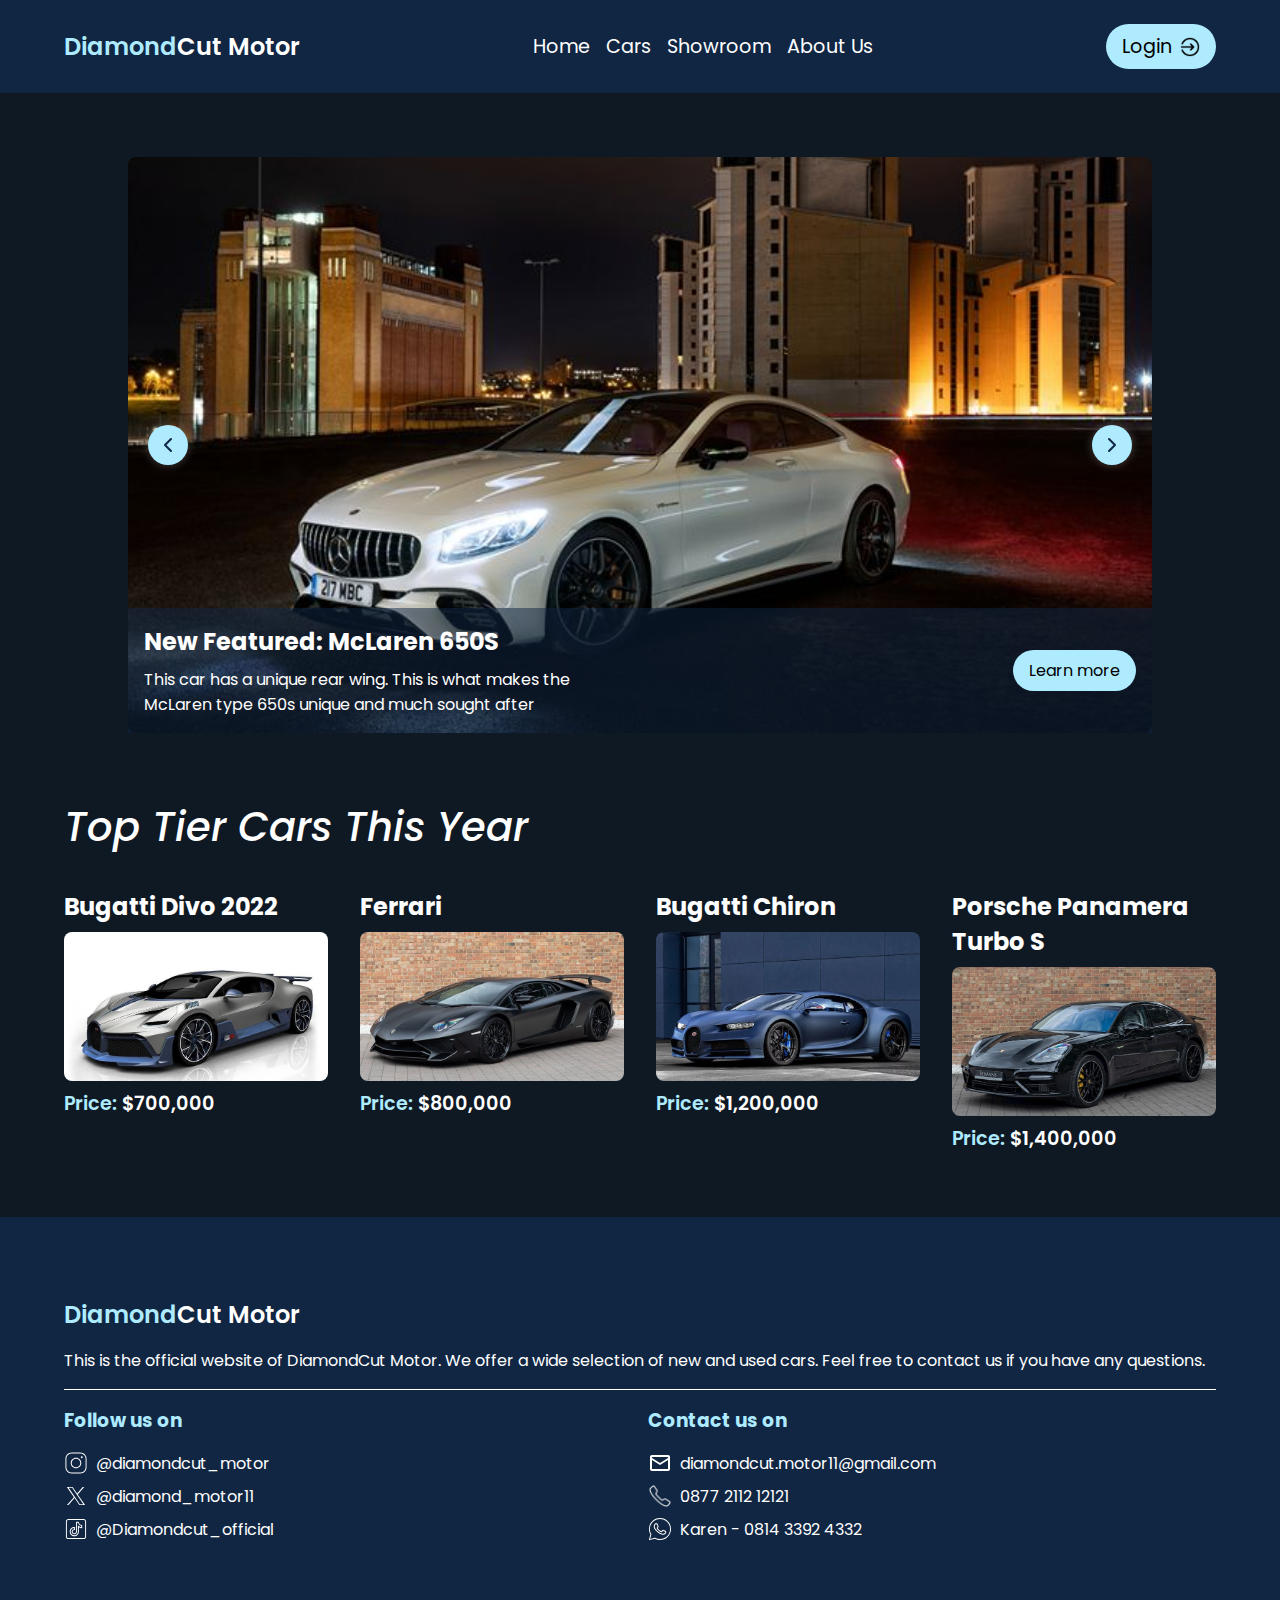
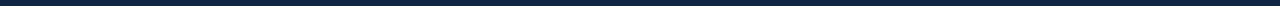
<file: index.html>
<!DOCTYPE html>
<html lang="en">
  <head>
    <meta charset="UTF-8" />
    <meta name="viewport" content="width=device-width, initial-scale=1.0" />
    <title>DiamondCut Motor</title>
    <link rel="stylesheet" href="./styles/styles.css" />
    <link rel="stylesheet" href="./styles/index.css" />
  </head>
  <body>
    <header></header>
    <main>
      <div class="slider">
        <div class="slides"></div>
        <div class="navigation">
          <div class="nav-btn prev">
            <svg
              xmlns="http://www.w3.org/2000/svg"
              width="24"
              height="24"
              viewBox="0 0 24 24"
              fill="none"
              stroke="currentColor"
              stroke-width="2"
              stroke-linecap="round"
              stroke-linejoin="round"
              class="lucide lucide-chevron-left"
            >
              <path d="m15 18-6-6 6-6" />
            </svg>
          </div>
          <div class="nav-btn next">
            <svg
              xmlns="http://www.w3.org/2000/svg"
              width="24"
              height="24"
              viewBox="0 0 24 24"
              fill="none"
              stroke="currentColor"
              stroke-width="2"
              stroke-linecap="round"
              stroke-linejoin="round"
              class="lucide lucide-chevron-right"
            >
              <path d="m9 18 6-6-6-6" />
            </svg>
          </div>
        </div>
      </div>
      <div class="top container">
        <h2>Top Tier Cars This Year</h2>
        <div class="cars"></div>
      </div>
    </main>
    <footer></footer>
    <script src="./scripts/script.js"></script>
    <script src="./scripts/index.js"></script>
  </body>
</html>
</file>
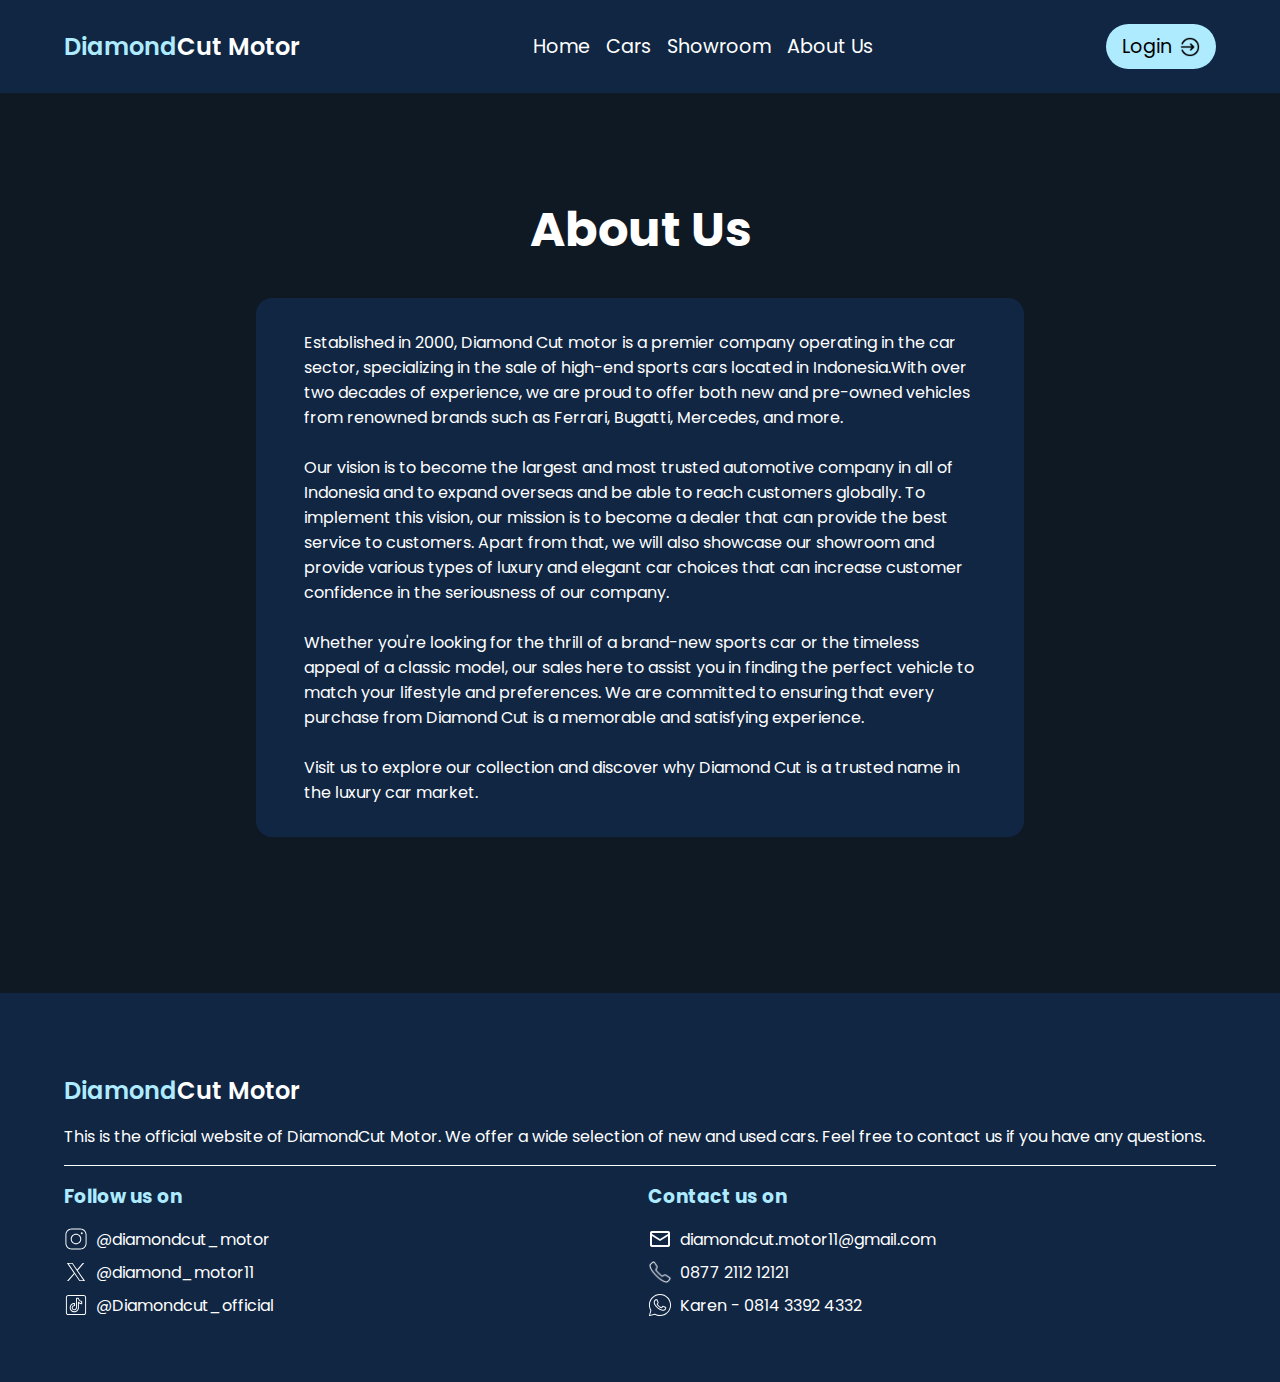
<file: about.html>
<!DOCTYPE html>
<html lang="en">
  <head>
    <meta charset="UTF-8" />
    <meta name="viewport" content="width=device-width, initial-scale=1.0" />
    <title>DiamondCut Motor</title>
    <link rel="stylesheet" href="./styles/styles.css" />
    <link rel="stylesheet" href="./styles/about.css" />
  </head>
  <body>
    <header></header>
    <main>
      <div class="container">
        <h2>About Us</h2>
        <p>
            Established in 2000, Diamond Cut motor is a premier company operating
          in the car sector, specializing in the sale of high-end sports cars located in 
          Indonesia.With over two decades of experience, we are proud to offer both new
          and pre-owned vehicles from renowned brands such as Ferrari, Bugatti,
          Mercedes, and more. 
          <br />
          <br />
            Our vision is to become the largest and most trusted automotive company in all of Indonesia 
          and to expand overseas and be able to reach customers globally. To implement this vision, 
          our mission is to become a dealer that can provide the best service to customers. 
          Apart from that, we will also showcase our showroom and provide various types of luxury  
          and elegant car choices that can increase customer confidence in the seriousness of our company.
          <br />
          <br />
            Whether you're looking for the thrill of a brand-new sports car or the
          timeless appeal of a classic model, our sales here to assist you in
          finding the perfect vehicle to match your lifestyle and preferences.
          We are committed to ensuring that every purchase from Diamond Cut is a
          memorable and satisfying experience.
          <br />
          <br />
          Visit us to explore our collection and discover why Diamond Cut is a
          trusted name in the luxury car market.
        </p>
      </div>
    </main>
    <footer></footer>
    <script src="./scripts/script.js"></script>
  </body>
</html>
</file>
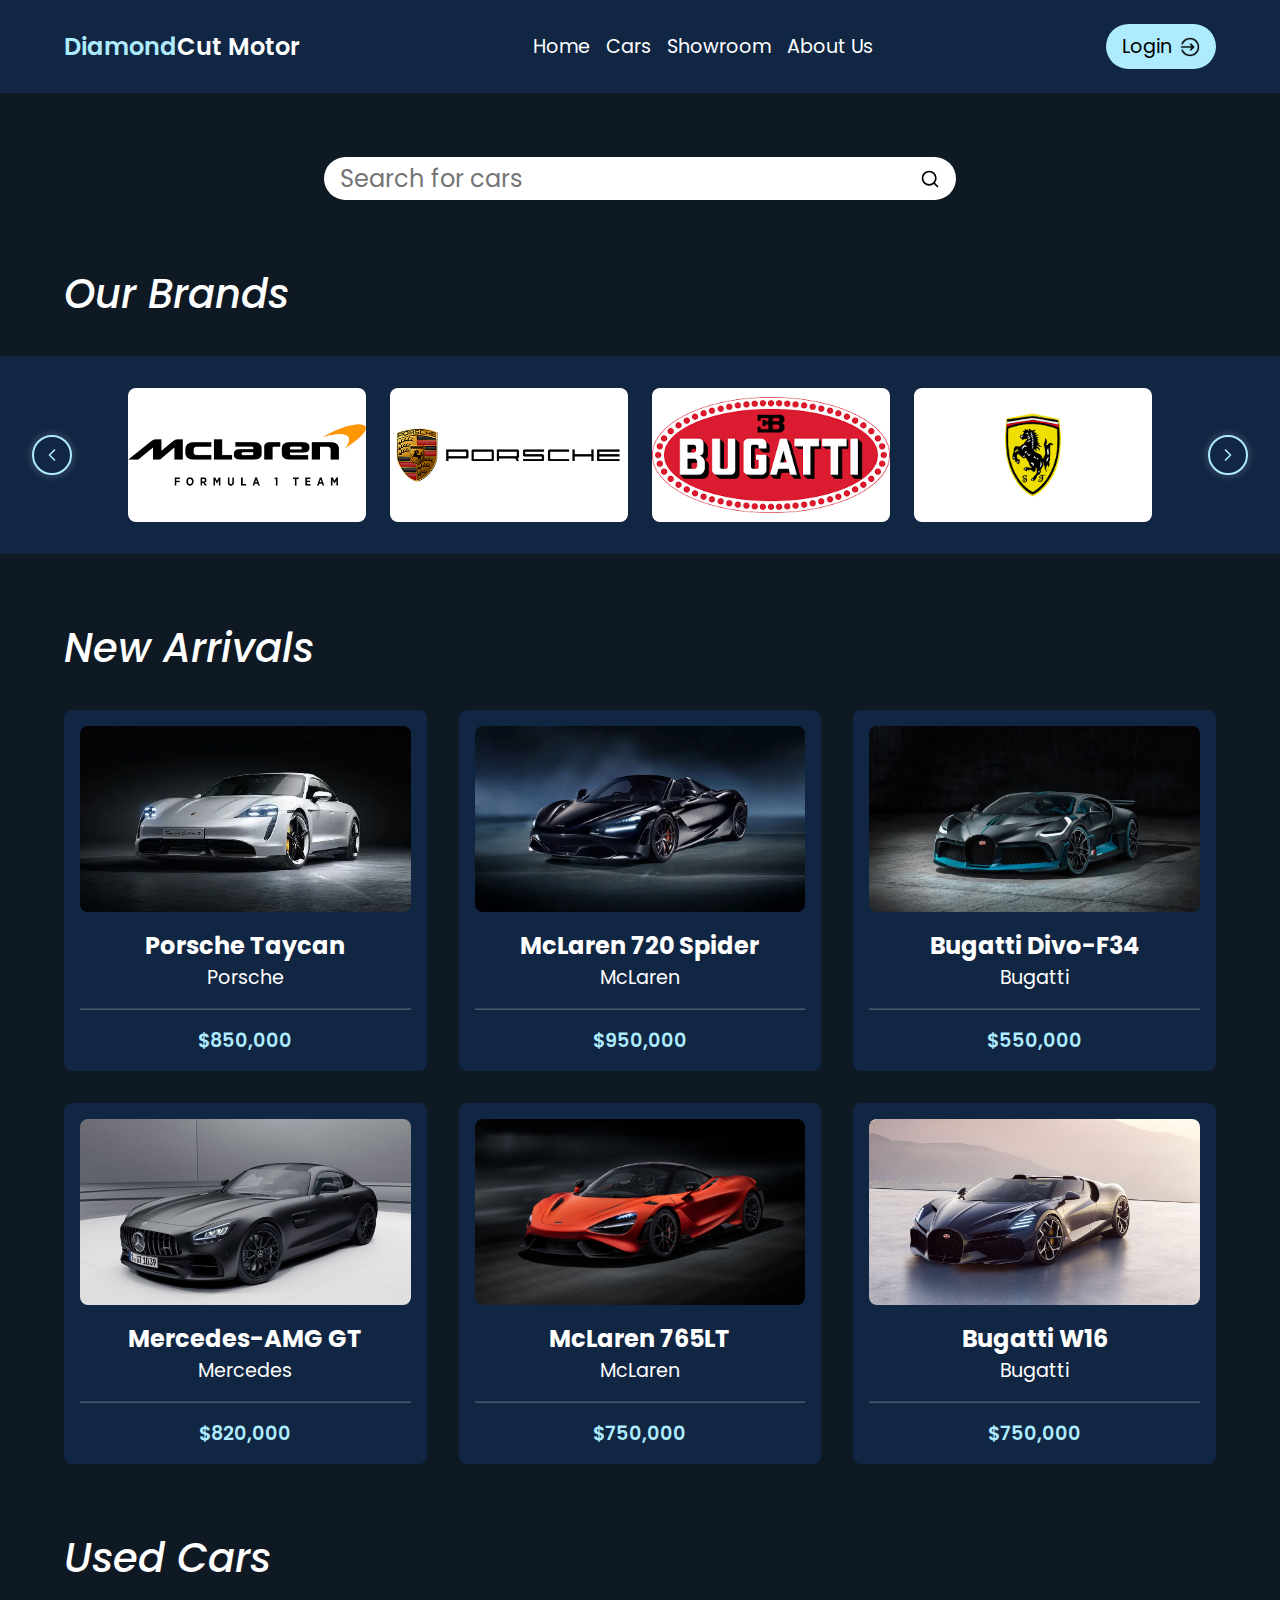
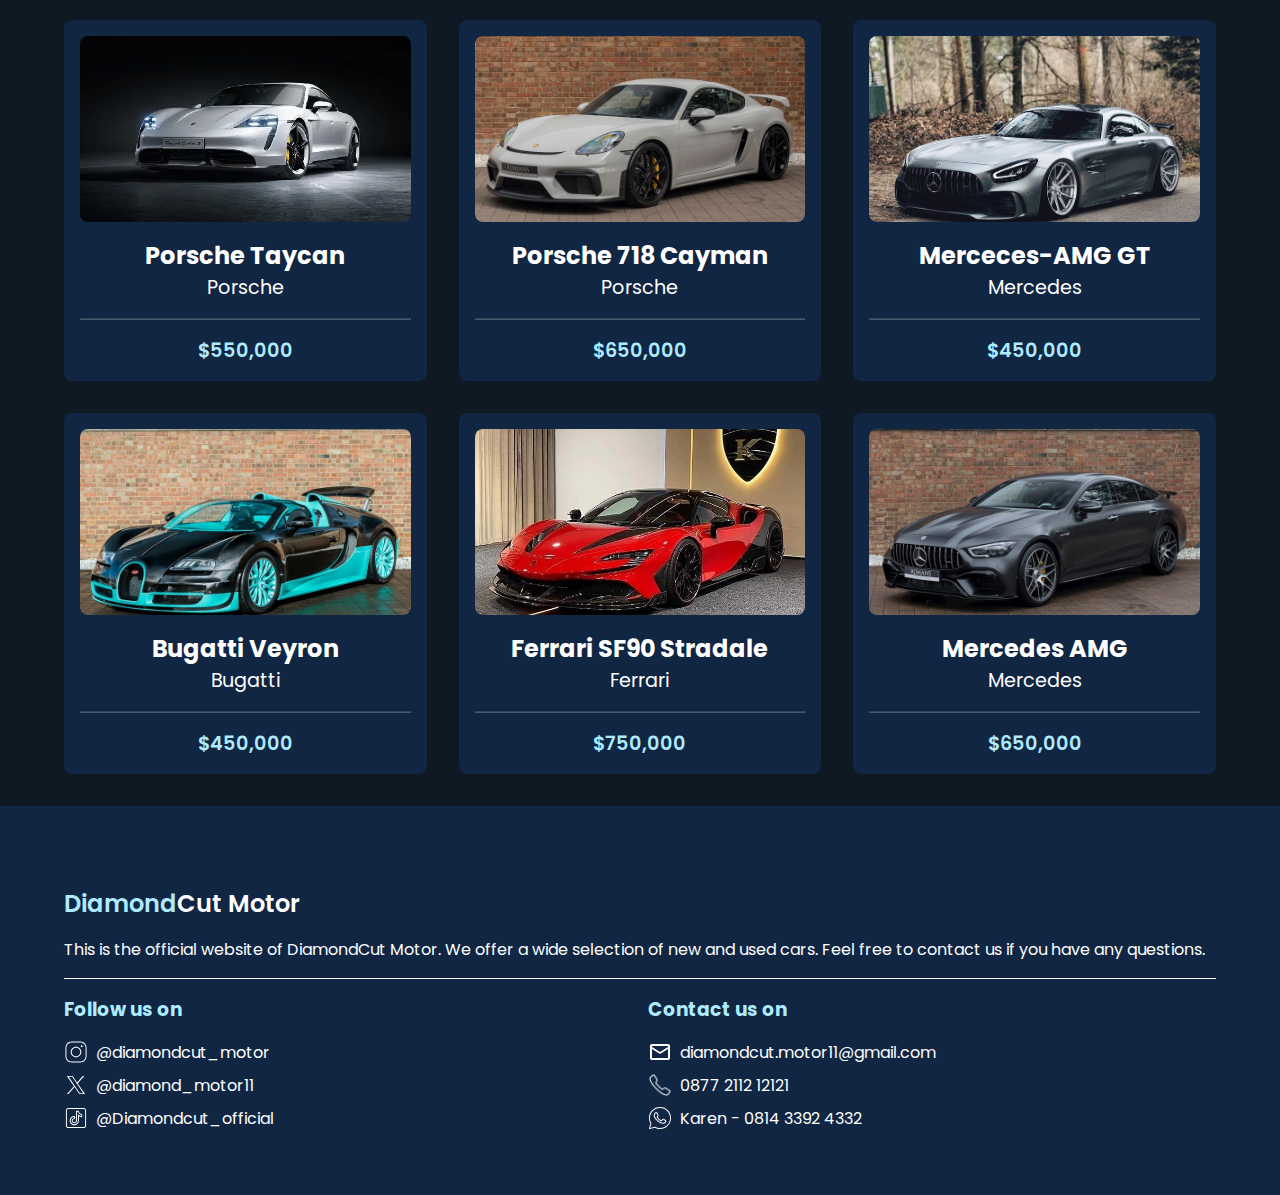
<file: cars.html>
<!DOCTYPE html>
<html lang="en">
  <head>
    <meta charset="UTF-8" />
    <meta name="viewport" content="width=device-width, initial-scale=1.0" />
    <title>DiamondCut Motor</title>
    <link rel="stylesheet" href="./styles/styles.css" />
    <link rel="stylesheet" href="./styles/cars.css" />
  </head>
  <body>
    <header></header>
    <main>
      <div class="search">
        <input type="text" placeholder="Search for cars" />
        <svg
          xmlns="http://www.w3.org/2000/svg"
          width="20"
          height="20"
          viewBox="0 0 24 24"
          fill="none"
          stroke="currentColor"
          stroke-width="2"
          stroke-linecap="round"
          stroke-linejoin="round"
          class="lucide lucide-search"
        >
          <circle cx="11" cy="11" r="8" />
          <line x1="21" y1="21" x2="16.65" y2="16.65" />
        </svg>
      </div>
      <div class="brands">
        <h2 class="container">Our Brands</h2>
        <div class="slider">
          <div class="slides"></div>
          <div class="navigation">
            <div class="nav-btn prev">
              <svg
                xmlns="http://www.w3.org/2000/svg"
                width="24"
                height="24"
                viewBox="0 0 24 24"
                fill="none"
                stroke="currentColor"
                stroke-width="2"
                stroke-linecap="round"
                stroke-linejoin="round"
                class="lucide lucide-chevron-left"
              >
                <path d="m15 18-6-6 6-6" />
              </svg>
            </div>
            <div class="nav-btn next">
              <svg
                xmlns="http://www.w3.org/2000/svg"
                width="24"
                height="24"
                viewBox="0 0 24 24"
                fill="none"
                stroke="currentColor"
                stroke-width="2"
                stroke-linecap="round"
                stroke-linejoin="round"
                class="lucide lucide-chevron-right"
              >
                <path d="m9 18 6-6-6-6" />
              </svg>
            </div>
          </div>
        </div>
      </div>
      <div class="new container">
        <h2>New Arrivals</h2>
        <div class="new-cars cars"></div>
      </div>
      <div class="used container">
        <h2>Used Cars</h2>
        <div class="used-cars cars"></div>
      </div>
    </main>
    <footer></footer>
    <script src="./scripts/script.js"></script>
    <script src="./scripts/cars.js"></script>
  </body>
</html>
</file>
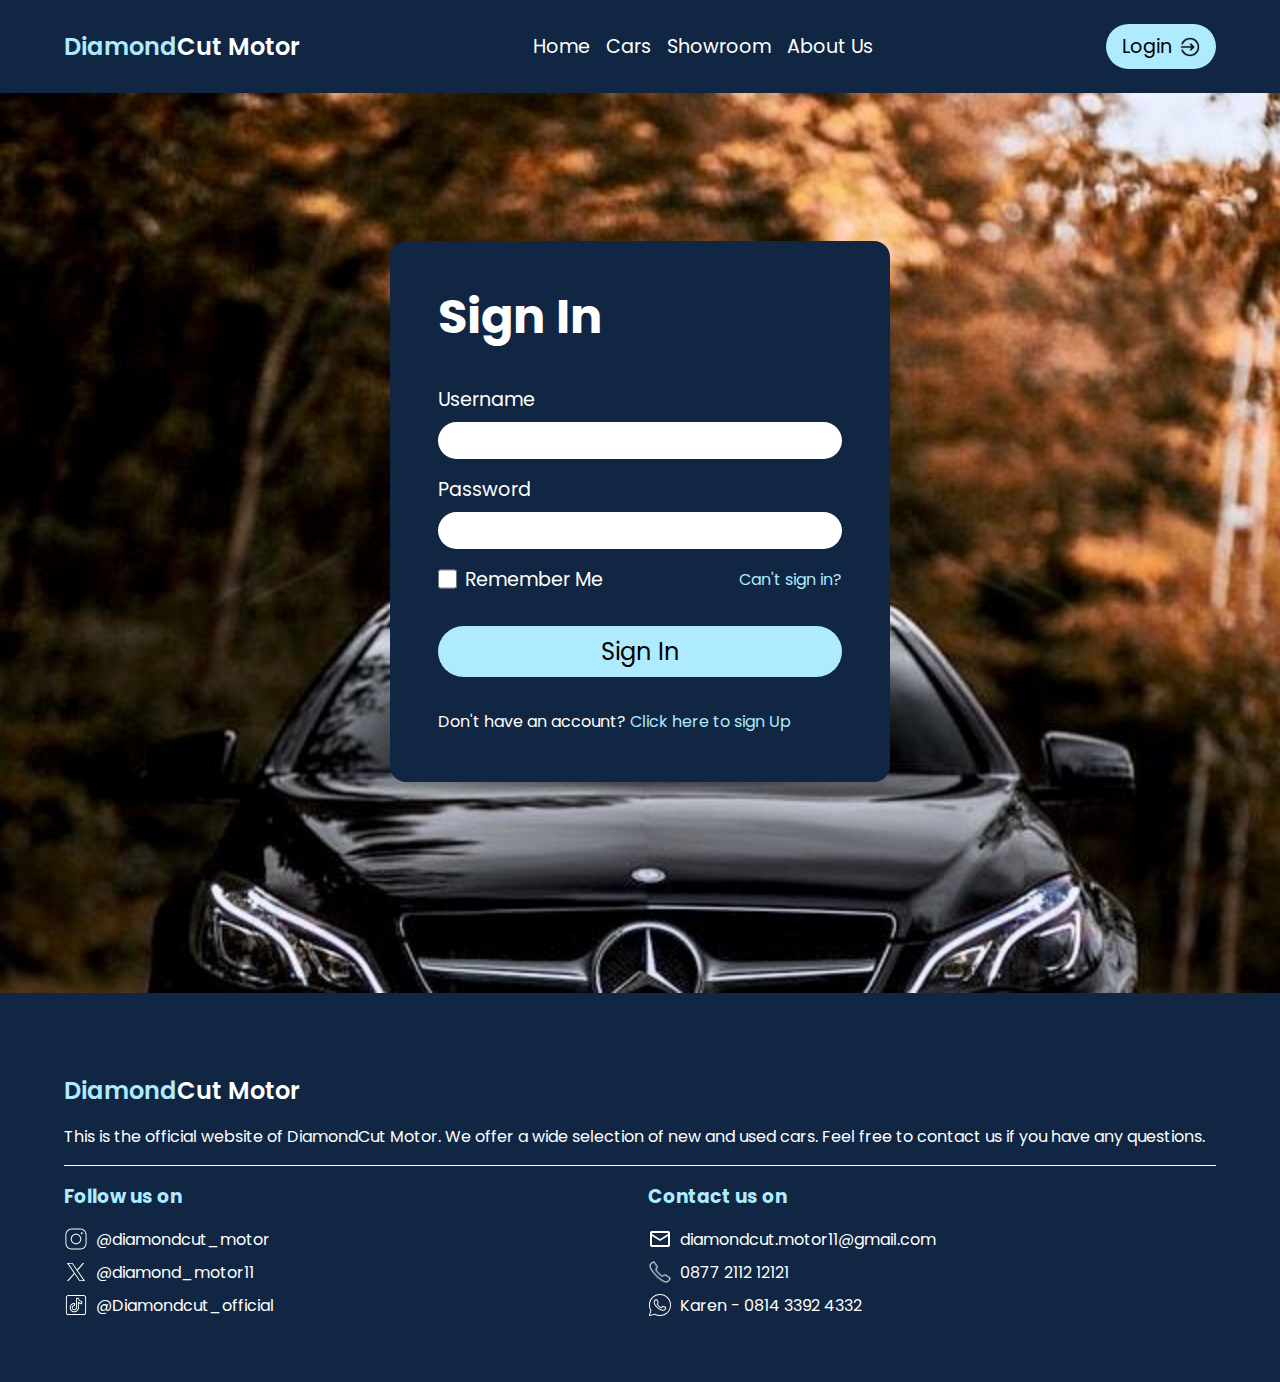
<file: login.html>
<!DOCTYPE html>
<html lang="en">
  <head>
    <meta charset="UTF-8" />
    <meta name="viewport" content="width=device-width, initial-scale=1.0" />
    <title>DiamondCut Motor</title>
    <link rel="stylesheet" href="./styles/styles.css" />
    <link rel="stylesheet" href="./styles/login.css" />
  </head>
  <body>
    <header></header>
    <main>
      <form class="container" onsubmit="(e) => e.preventDefault()">
        <h2>Sign In</h2>
        <div>
          <label for="username">Username</label>
          <input type="text" id="username" name="username" />
        </div>
        <div>
          <label for="password">Password</label>
          <input type="password" id="password" name="password" />
        </div>
        <div>
          <span>
            <input type="checkbox" id="remember" name="remember" />
            <label for="remember">Remember Me</label>
          </span>
          <a href="#">Can't sign in?</a>
        </div>
        <button type="button" onclick="login()">Sign In</button>
        <p>
          Don't have an account?
          <a href="./signup.html">Click here to sign Up</a>
        </p>
        <div class="error"></div>
      </form>
    </main>
    <footer></footer>
    <script src="./scripts/script.js"></script>
    <script src="./scripts/login.js"></script>
  </body>
</html>
</file>
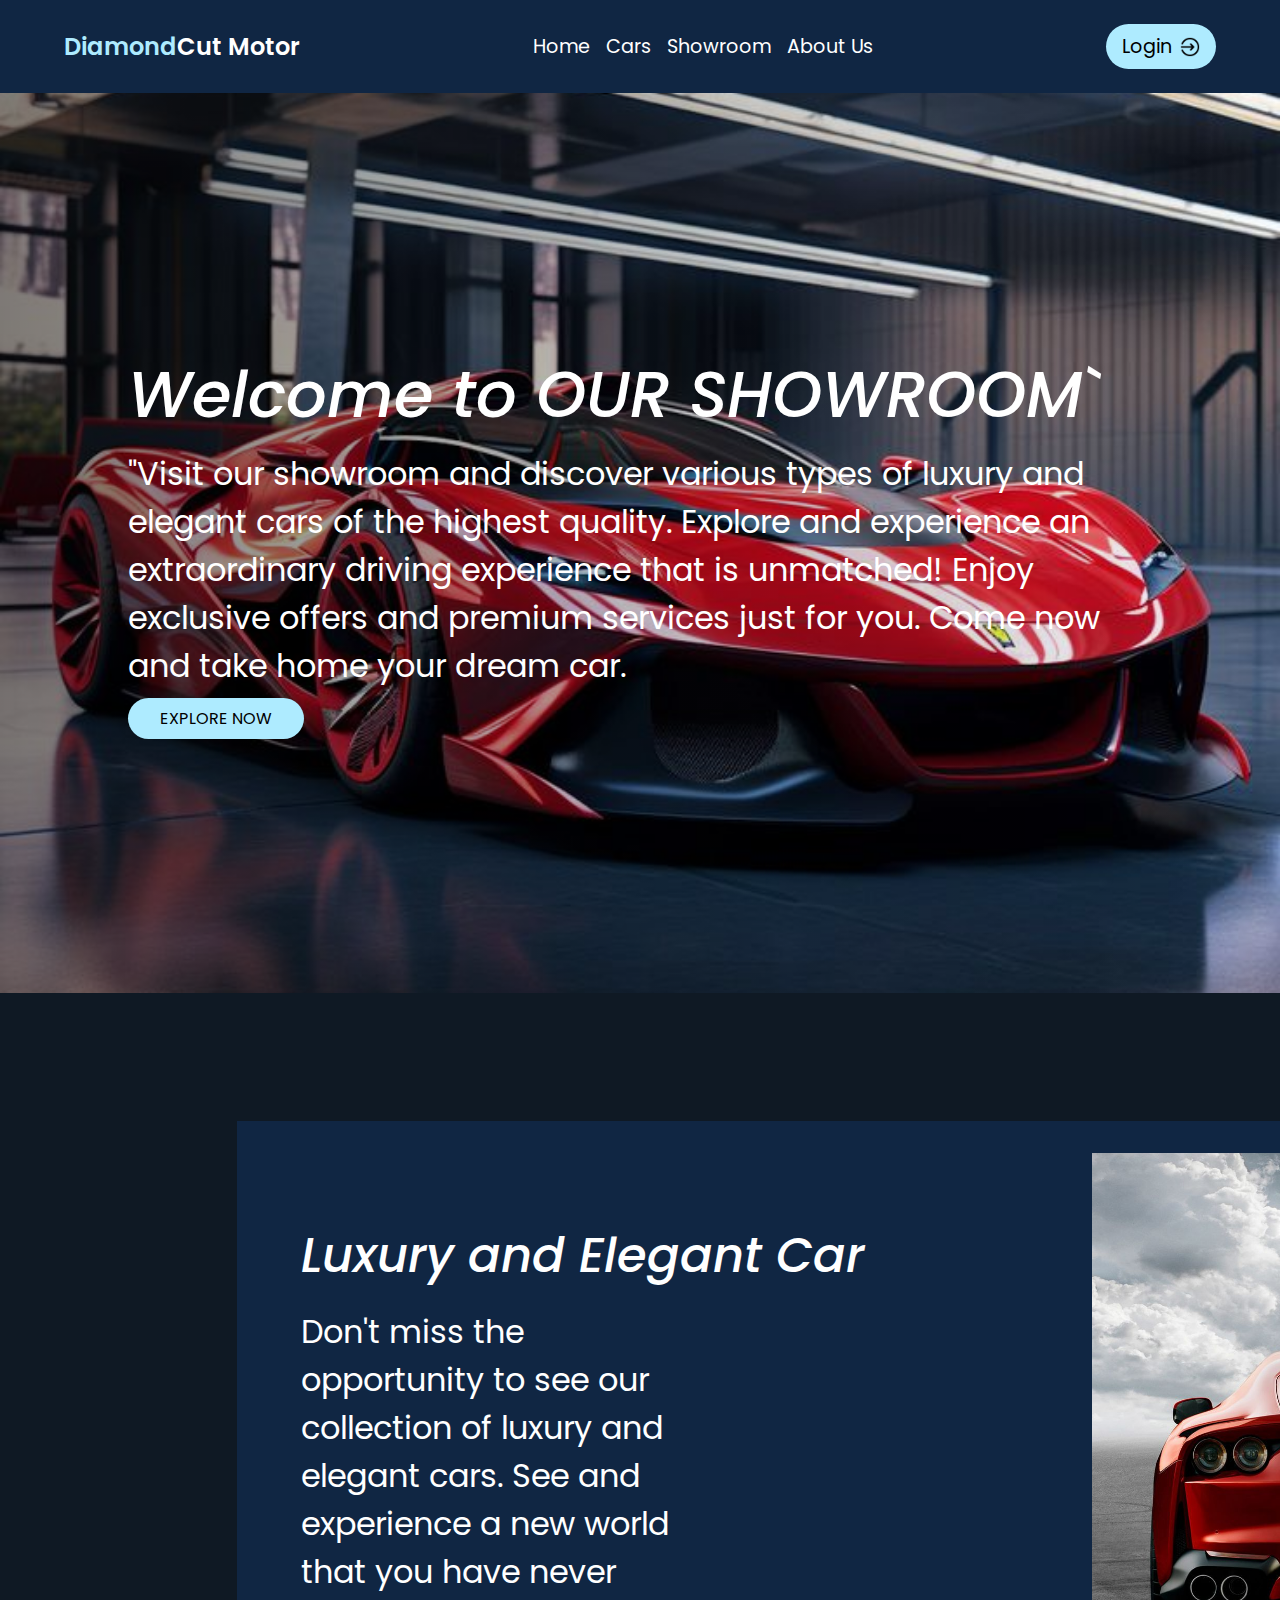
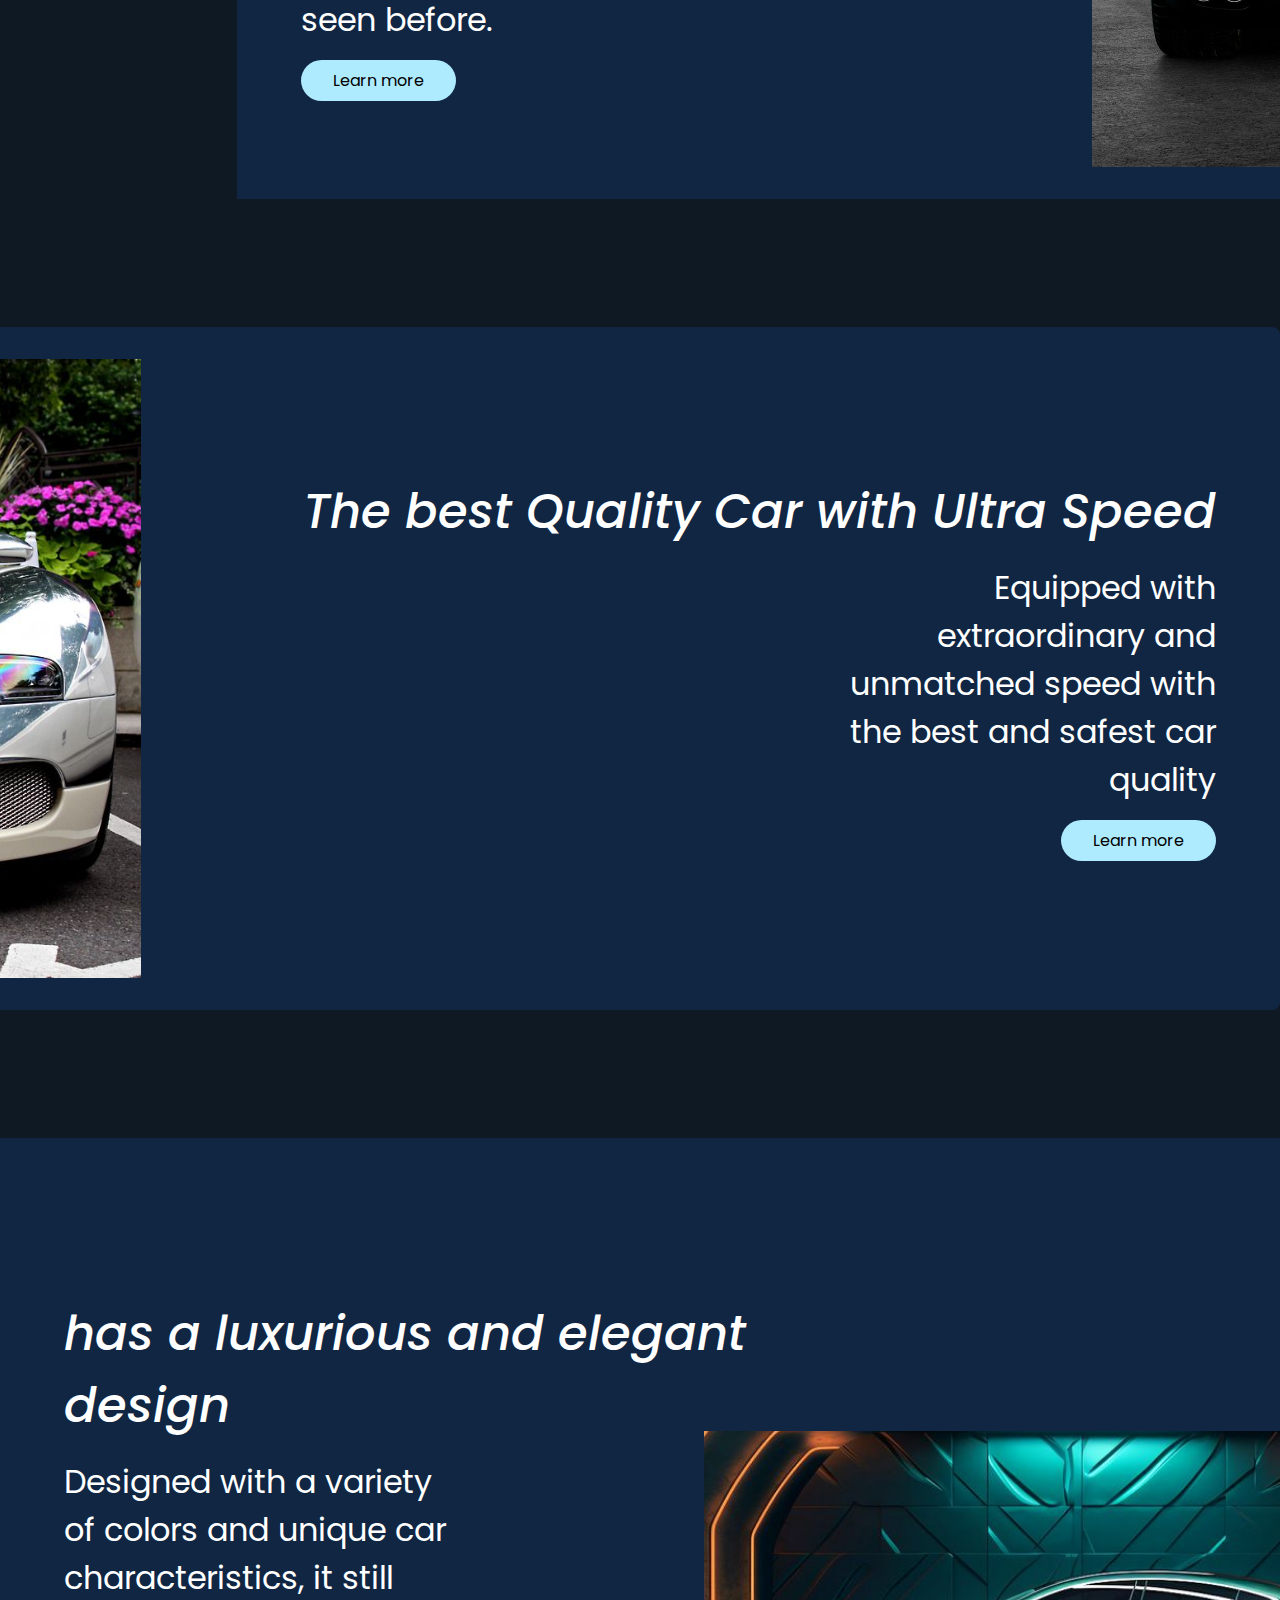
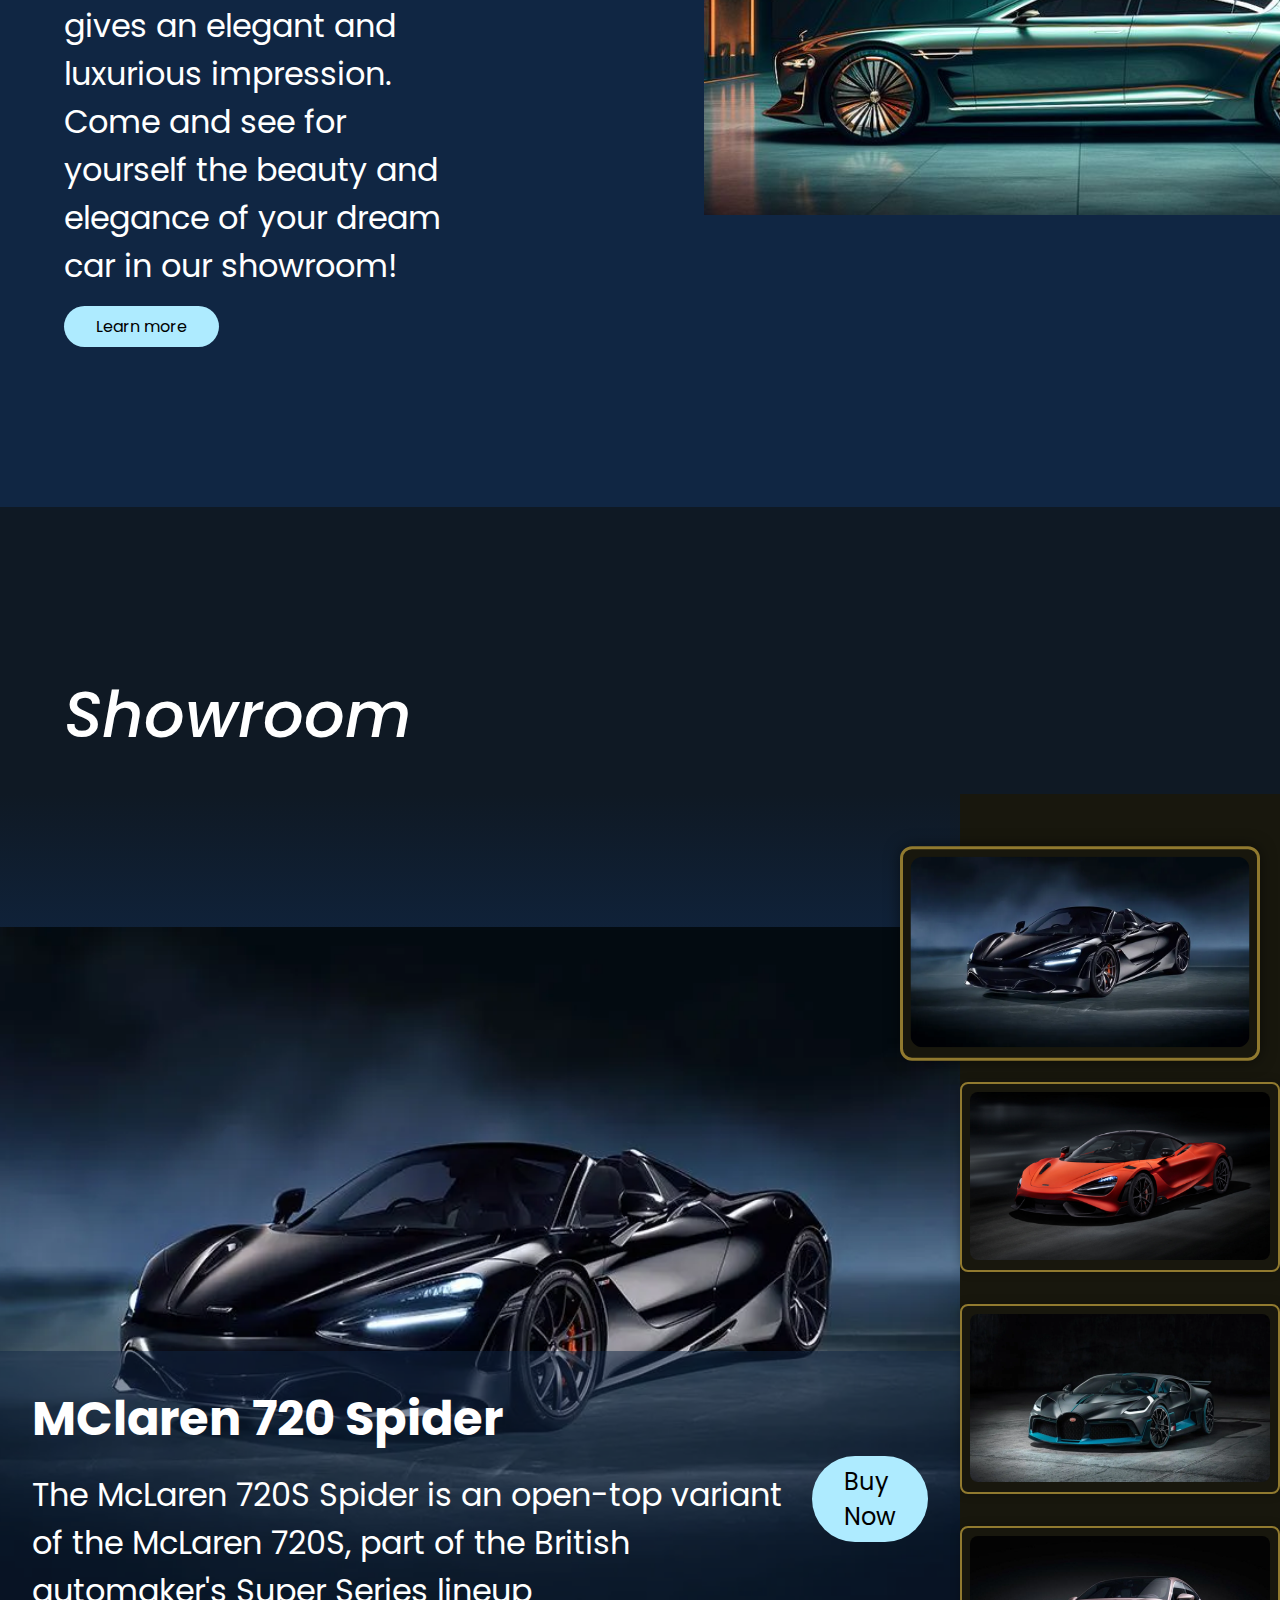
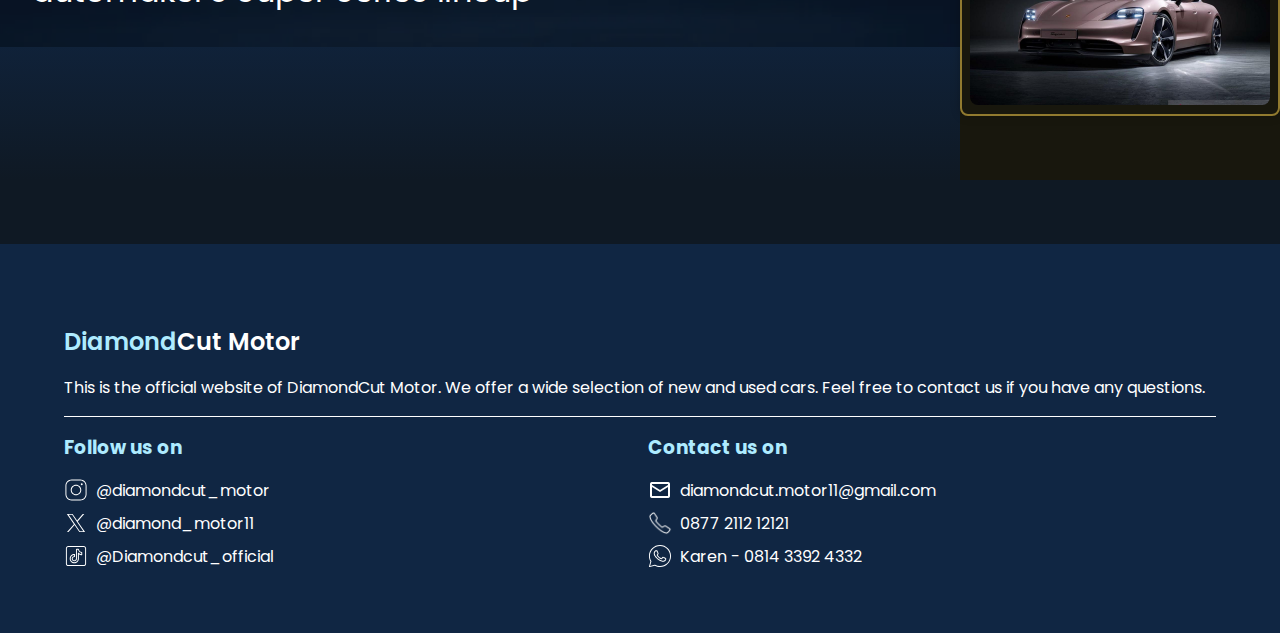
<file: showroom.html>
<!DOCTYPE html>
<html lang="en">
  <head>
    <meta charset="UTF-8" />
    <meta name="viewport" content="width=device-width, initial-scale=1.0" />
    <title>DiamondCut Motor</title>
    <link rel="stylesheet" href="./styles/styles.css" />
    <link rel="stylesheet" href="./styles/showroom.css" />
  </head>
  <body>
    <header></header>
    <main>
      <div class="banner">
        <div>
          <h2>Welcome to OUR SHOWROOM`</h2>
          <p>"Visit our showroom and discover various types of luxury and elegant cars of the highest quality. 
            Explore and experience an extraordinary driving experience that is unmatched! 
            Enjoy exclusive offers and premium services just for you. Come now and take home your dream car.
          </p>
          <button>EXPLORE NOW</button>
        </div>
        <img src="./images/showroom/car1.jpg" alt="Car" />
      </div>
      <div class="features">
        <div class="feature right">
          <div>
            <h2>Luxury and Elegant Car</h2>
            <p>Don't miss the opportunity to see our collection of luxury and elegant cars.
               See and experience a new world that you have never seen before.
            </p>
            <button>Learn more</button>
          </div>
          <img src="./images/showroom/car2.jpg" alt="Feature" />
        </div>
        <div class="feature left">
          <div>
            <h2>The best Quality Car with Ultra Speed</h2>
            <p>Equipped with extraordinary and unmatched speed with the best and safest car quality</p>
            <button>Learn more</button>
          </div>
          <img src="./images/showroom/car3.jpg" alt="Feature" />
        </div>
        <div class="feature full">
          <div>
            <h2>has a luxurious and elegant design</h2>
            <p>Designed with a variety of colors and unique car characteristics, it still gives an elegant and luxurious impression. 
              Come and see for yourself the beauty and elegance of your dream car in our showroom!
            </p>
            <button>Learn more</button>
          </div>
          <img src="./images/showroom/car4.jpg" alt="Feature" />
        </div>
      </div>
      <div>
        <h2 class="container">Showroom</h2>
        <div class="showroom">
          <div class="show"></div>
          <div class="bar"></div>
        </div>
      </div>
    </main>
    <footer></footer>
    <script src="./scripts/script.js"></script>
    <script src="./scripts/showroom.js"></script>
  </body>
</html>
</file>
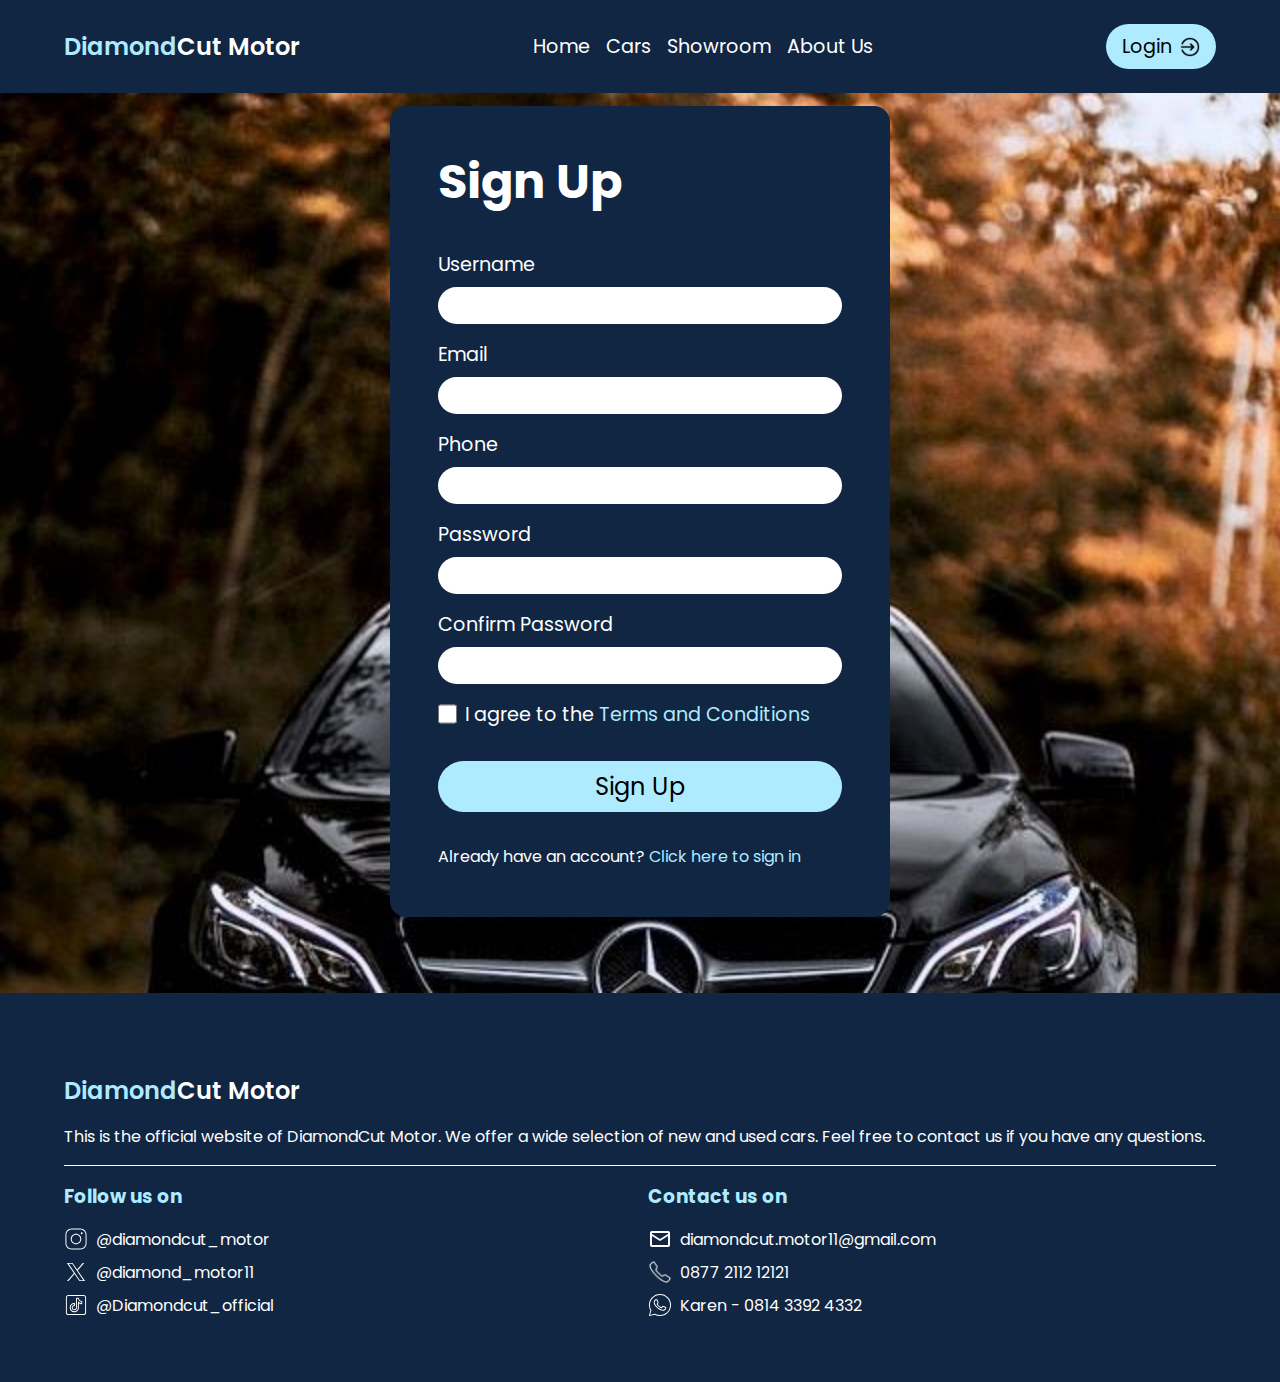
<file: signup.html>
<!DOCTYPE html>
<html lang="en">
  <head>
    <meta charset="UTF-8" />
    <meta name="viewport" content="width=device-width, initial-scale=1.0" />
    <title>DiamondCut Motor</title>
    <link rel="stylesheet" href="./styles/styles.css" />
    <link rel="stylesheet" href="./styles/login.css" />
  </head>
  <body>
    <header></header>
    <main>
      <form class="container" onsubmit="(e) => e.preventDefault()">
        <h2>Sign Up</h2>
        <div>
          <label for="username">Username</label>
          <input type="text" id="username" name="username" />
        </div>
        <div>
          <label for="email">Email</label>
          <input type="text" id="email" name="email" />
        </div>
        <div>
          <label for="phone">Phone</label>
          <input type="text" id="phone" name="phone" />
        </div>
        <div>
          <label for="password">Password</label>
          <input type="password" id="password" name="password" />
        </div>
        <div>
          <label for="confirm">Confirm Password</label>
          <input type="password" id="confirm" name="confirm" />
        </div>
        <div>
          <span>
            <input type="checkbox" id="agree" name="agree" />
            <label for="agree">
              I agree to the
              <a href="#">Terms and Conditions</a>
            </label>
          </span>
        </div>
        <button type="button" onclick="signup()">Sign Up</button>
        <p>
          Already have an account?
          <a href="./login.html">Click here to sign in</a>
        </p>
        <div class="error"></div>
      </form>
    </main>
    <footer></footer>
    <script src="./scripts/script.js"></script>
    <script src="./scripts/signup.js"></script>
  </body>
</html>
</file>
<file: styles/styles.css>
@import url("https://fonts.googleapis.com/css2?family=Poppins:ital,wght@0,100;0,200;0,300;0,400;0,500;0,600;0,700;0,800;0,900;1,100;1,200;1,300;1,400;1,500;1,600;1,700;1,800;1,900&display=swap");

html {
  --accent: rgb(174, 235, 255);
  --dark-accent: rgb(16, 38, 67);
  --darker-accent: rgb(15, 25, 36);
  font-family: "Poppins", sans-serif;
}

* {
  margin: 0;
  padding: 0;
  box-sizing: border-box;
}

a {
  font: inherit;
  text-decoration: none;
  color: var(--accent);
}

a:hover {
  text-decoration: underline;
}

button {
  all: unset;
  cursor: pointer;
  background-color: var(--accent);
  color: black;
  padding: 0.5rem 1rem;
  border-radius: 9999px;
  transition: all 0.1s ease-in-out;
}

button:hover {
  opacity: 0.8;
}

input:not([type="checkbox"]) {
  all: unset;
  padding: 0.25rem 1rem;
  border-radius: 9999px;
  background-color: white;
  color: black;
  font: inherit;
}

input[type="checkbox"] {
  width: 1.2rem;
  height: 1.2rem;
}

body {
  min-height: 100vh;
  color: white;
  background: var(--darker-accent);
}

.container {
  width: 90%;
  margin: auto;
}

header {
  background-color: var(--dark-accent);
  color: white;
  padding: 1.5rem 0;
}

header .container {
  display: flex;
  justify-content: space-between;
  align-items: center;
}

header .narrow {
  display: none;
}

.wide {
  display: flex;
}

nav {
  display: flex;
  gap: 1rem;
}

nav a {
  color: white;
  text-decoration: none;
  font-size: 1.2rem;
}

.logo {
  font-weight: 600;
  font-size: 1.5rem;
}

.logo span {
  color: var(--accent);
}

.login img {
  width: 20px;
  height: 20px;
}

.login {
  font-size: 1.2rem;
  background-color: var(--accent);
  color: black;
  border: none;
  padding: 0.5rem 1rem;
  cursor: pointer;
  display: flex;
  align-items: center;
  justify-content: center;
  text-decoration: none;
  gap: 8px;
  border-radius: 9999px;
}

footer {
  background-color: var(--dark-accent);
  color: white;
  padding: 4rem 0;
}

footer a {
  color: white;
  text-decoration: none;
}

footer .container {
  display: grid;
  grid-template-columns: repeat(2, minmax(0, 1fr));
  gap: 1rem;
  width: 90%;
}

footer .about {
  padding-block: 1rem;
  grid-column: 1 / 3;
  border-bottom: 1px solid white;
}

footer .about,
footer .socials,
footer .contact {
  display: flex;
  flex-direction: column;
  gap: 1rem;
}

footer .direct,
footer .sales,
footer .social-links {
  display: flex;
  flex-direction: column;
  gap: 0.5rem;
}

footer img,
footer svg {
  width: 24px;
  height: 24px;
  filter: invert(1);
}

footer p,
footer a {
  display: flex;
  gap: 0.5rem;
}

footer h3 {
  color: var(--accent);
}

main {
  display: flex;
  flex-direction: column;
  gap: 4rem;
  padding-bottom: 4rem;
  min-height: 100vh;
}

@media (max-width: 768px) {
  header .container {
    display: grid;
    gap: 1rem;
    place-items: center;
    margin: auto;
    width: fit-content;
  }

  .logo {
    display: flex;
    align-items: center;
    gap: 1rem;
  }

  header .wide {
    display: none;
  }

  header .narrow {
    display: flex;
  }

  main {
    gap: 2rem;
    min-height: auto;
    padding-bottom: 1rem;
  }

  footer .container {
    grid-template-columns: repeat(1, minmax(0, 1fr));
  }

  footer .about {
    grid-column: 1 / 2;
  }

  footer .direct,
  footer .sales,
  footer .social-links {
    gap: 1rem;
  }
}
</file>
<file: styles/index.css>
.slider {
  position: relative;
  overflow: hidden;
  width: 90%;
  max-width: 1024px;
  margin: 0 auto;
  margin-top: 4rem;
}

.slides {
  display: flex;
  transition: transform 0.5s ease-in-out;
}

.slide {
  min-width: 100%;
  transition: opacity 0.5s ease-in-out;
}

.slide img {
  width: 100%;
  aspect-ratio: 16/9;
  object-fit: cover;
  display: block;
  border-radius: 8px;
}

.caption {
  position: absolute;
  inset: 0;
  top: auto;
  color: white;
  background-color: rgba(16, 38, 67, 0.5);
  padding: 1rem;
  display: flex;
  align-items: center;
  justify-content: space-between;
}

.caption .desc {
  max-width: 50%;
  display: flex;
  flex-direction: column;
  gap: 0.5rem;
}

.navigation .nav-btn {
  position: absolute;
  width: 40px;
  height: 40px;
  top: 50%;
  transform: translateY(-50%);
  color: var(--dark-accent);
  background-color: var(--accent);
  border-radius: 50%;
  padding: 0.5rem;
  cursor: pointer;
  user-select: none;
  display: flex;
  align-items: center;
  justify-content: center;
  box-shadow: 0 0 10px rgba(255, 255, 255, 0.25);
  transition: background-color 0.1s ease-in-out;
}

.nav-btn:hover {
  background-color: var(--dark-accent);
  color: white;
}

.navigation .prev {
  left: 20px;
}

.navigation .next {
  right: 20px;
}

.top {
  display: flex;
  flex-direction: column;
  gap: 2rem;
}

.top h2 {
  font-size: 2.5rem;
  font-weight: 500;
  font-style: oblique;
}

.cars {
  display: grid;
  grid-template-columns: repeat(4, minmax(0, 1fr));
  gap: 2rem;
}

.car {
  display: flex;
  flex-direction: column;
  gap: 0.5rem;
  transition: all 0.15s ease-in-out;
}

.car:hover {
  transform: scale(1.1);
}

.car img {
  width: 100%;
  aspect-ratio: 16/9;
  object-fit: cover;
  border-radius: 8px;
}

.car h3 {
  margin: 0;
  font-size: 1.5rem;
}

.car p {
  font-size: 1.2rem;
  font-weight: 600;
}

.car span {
  color: var(--accent);
}

@media (max-width: 768px) {
  .cars {
    grid-template-columns: repeat(2, minmax(0, 1fr));
  }
  .slider {
    margin: 1rem auto;
  }
  .top h2 {
    font-size: 2rem;
  }
}

@media (max-width: 420px) {
  .cars {
    grid-template-columns: minmax(0, 1fr);
  }
}
</file>
<file: styles/about.css>
main > div {
  width: 100%;
  max-width: 768px;
  margin: auto;
  display: flex;
  flex-direction: column;
  gap: 1rem;
}

main h2 {
  font-size: 3rem;
  margin-block: 0.5rem 1rem;
  text-align: center;
}

main p {
  padding: 2rem 3rem;
  background-color: var(--dark-accent);
  border-radius: 16px;
}
</file>
<file: styles/cars.css>
main {
  padding-block: 2rem;
}

main > div {
  width: 100%;
  display: flex;
  flex-direction: column;
  gap: 2rem;
}

h2 {
  font-size: 2.5rem;
  font-weight: 500;
  font-style: oblique;
}

.search {
  position: relative;
  width: fit-content;
  margin-inline: auto;
  margin-top: 2rem;
}

.search input {
  font-size: 1.5rem;
  width: 40ch;
}

.search svg {
  margin: auto;
  position: absolute;
  top: 0;
  bottom: 0;
  right: 1rem;
  color: black;
}

.slider {
  position: relative;
  overflow: hidden;
  width: 100%;
  margin: 0 auto;
  padding-block: 2rem;
  background-color: var(--dark-accent);
}

.slides {
  --max-items: 4;
  display: flex;
  align-items: center;
  justify-content: center;
  gap: 1.5rem;
  padding-inline: 10%;
  transition: transform 0.5s ease-in-out;
}

.slide {
  width: 100%;
  transition: opacity 0.5s ease-in-out;
}

.slide img {
  width: 100%;
  aspect-ratio: 16/9;
  object-fit: contain;
  background-color: white;
  display: block;
  border-radius: 8px;
}

.navigation .nav-btn {
  position: absolute;
  width: 40px;
  height: 40px;
  top: 50%;
  transform: translateY(-50%);
  color: var(--accent);
  border: 2px solid var(--accent);
  border-radius: 50%;
  padding: 0.5rem;
  cursor: pointer;
  user-select: none;
  display: flex;
  align-items: center;
  justify-content: center;
  box-shadow: 0 0 10px rgba(255, 255, 255, 0.25);
  transition: background-color 0.1s ease-in-out;
}

.nav-btn:hover {
  background-color: var(--accent);
  color: black;
}

.navigation .prev {
  left: 2rem;
}

.navigation .next {
  right: 2rem;
}

.cars {
  display: grid;
  grid-template-columns: repeat(3, minmax(0, 1fr));
  gap: 2rem;
}

.car {
  display: flex;
  flex-direction: column;
  gap: 1rem;
  padding: 1rem;
  background-color: var(--dark-accent);
  border-radius: 8px;
  transition: transform 0.1s ease-in-out;
}

.car:hover {
  transform: scale(1.05);
}

.car img {
  width: 100%;
  aspect-ratio: 16/9;
  object-fit: cover;
  display: block;
  border-radius: 8px;
  cursor: pointer;
}

.car > div {
  display: flex;
  flex-direction: column;
  align-items: center;
}

.car hr {
  width: 100%;
  margin-block: 1rem;
  opacity: 0.25;
}

.car h3 {
  font-size: 1.5rem;
  text-align: center;
}

.car p,
.car span {
  font-size: 1.2rem;
}

.car span {
  font-weight: 600;
  color: var(--accent);
}

@media (max-width: 768px) {
  .slides {
    --max-items: 2;
  }
  .cars {
    grid-template-columns: repeat(2, minmax(0, 1fr));
  }
  .slider {
    padding-bottom: 4rem;
  }
  .navigation .nav-btn {
    top: auto;
    bottom: 0.5rem;
  }
  .navigation .prev {
    left: 50%;
    transform: translateX(-110%);
  }
  .navigation .next {
    right: 50%;
    transform: translateX(110%);
  }
  .search input {
    width: 25ch;
  }
  h2 {
    font-size: 2rem;
  }
}

@media (max-width: 420px) {
  .cars {
    grid-template-columns: repeat(1, minmax(0, 1fr));
  }
}
</file>
<file: styles/login.css>
main {
  background-image: url("../images/logn\ and\ regis/car1.jpg");
  background-repeat: no-repeat;
  background-size: cover;
}

form {
  width: 100%;
  max-width: 500px;
  padding: 2rem 3rem;
  margin: auto;
  display: flex;
  flex-direction: column;
  gap: 1rem;
  background-color: var(--dark-accent);
  border-radius: 16px;
}

form h2 {
  font-size: 3rem;
  margin-block: 0.5rem 1rem;
}

label,
input:not([type="checkbox"]) {
  font-size: 1.2rem;
}

form > div {
  display: flex;
  flex-direction: column;
  gap: 0.5rem;
}

form > div:has(span) {
  flex-direction: row;
  align-items: center;
  gap: 0.5rem;
  justify-content: space-between;
}

form span {
  display: flex;
  align-items: center;
  gap: 0.5rem;
}

form button {
  margin-block: 1rem;
  font-size: 1.5rem;
  padding-inline: 2rem;
  text-align: center;
}

.error {
  color: red;
}

@media (max-width: 768px) {
  form {
    max-width: 100%;
    margin-block: 1.5rem !important;
  }
}
</file>
<file: styles/showroom.css>
.banner {
  height: 100vh;
  display: flex;
  position: relative;
}

.banner img {
  width: 100%;
  height: 100%;
  object-fit: cover;
  position: absolute;
  top: 0;
  left: 0;
  z-index: -1;
}

main {
  gap: 8rem;
}

main h2 {
  font-size: 4rem;
  font-weight: 500;
  font-style: oblique;
}

main hr {
  opacity: 0.5;
}

main p {
  font-size: 2rem;
}

.banner > div {
  gap: 0.5rem;
  display: flex;
  flex-direction: column;
  justify-content: center;
  padding-inline: 10%;
  height: 100%;
  background: linear-gradient(to right, rgba(0, 0, 0, 0.5), rgba(0, 0, 0, 0));
}

button {
  width: fit-content;
  padding-inline: 2rem;
}

.features {
  display: flex;
  flex-direction: column;
  gap: 8rem;
  overflow-x: hidden;
}

.feature {
  display: flex;
  align-items: center;
  justify-content: center;
  background-color: var(--dark-accent);
  padding: 2rem 4rem;
  gap: 2rem;
  width: fit-content;
  overflow-x: hidden;
}

.feature h2 {
  font-size: 3rem;
}

.feature.left {
  flex-direction: row-reverse;
  align-self: flex-start;
  padding-left: 0;
  border-top-right-radius: 8px;
  border-bottom-right-radius: 8px;
}

.feature.right {
  align-self: flex-end;
  padding-right: 0;
}

.feature div {
  display: flex;
  flex-direction: column;
  width: 100%;
  gap: 1rem;
}

.feature.left div {
  align-items: flex-end;
}

.feature div p {
  max-width: 30vw;
}

.feature img {
  object-fit: cover;
  aspect-ratio: auto;
  width: 100%;
  max-width: 30vw;
  object-position: left;
  margin-right: -20%;
}

.feature.left img {
  object-position: right;
  margin-right: 0;
  margin-left: -20%;
}

.feature.left p {
  text-align: right;
}

.feature.full {
  width: 100%;
  padding-right: 0;
  padding-block: 10rem;
}

.feature.full img {
  width: 100%;
  scale: 2;
  margin: 0;
  aspect-ratio: 2;
  object-position: 50% 60%;
}

.showroom-container {
  background-color: var(--dark-accent);
}

.showroom {
  display: flex;
  background: linear-gradient(
    180deg,
    rgba(0, 0, 0, 0),
    var(--dark-accent) 20%,
    var(--dark-accent) 80%,
    rgba(0, 0, 0, 0)
  );
}

div h2.container {
  margin-block: 2rem;
}

.show {
  flex-basis: 75%;
  height: fit-content;
  margin: auto;
  display: grid;
  align-items: flex-end;
  position: relative;
}

.show > div {
  margin: 0 auto;
  display: flex;
  align-items: center;
  justify-content: space-between;
  padding: 2rem;
  background-color: rgba(16, 38, 67, 0.5);
  width: 100%;
  z-index: 1;
  grid-column: 1/2;
  grid-row: 2/3;
}

.show > div > div {
  display: flex;
  flex-direction: column;
  gap: 1rem;
}

.show h3 {
  font-size: 3rem;
}

.show button {
  height: fit-content;
  font-size: 1.5rem;
}

.show img {
  width: 100%;
  aspect-ratio: 4/3;
  object-fit: cover;
  margin: auto;
  grid-column: 1/2;
  grid-row: 2/3;
}

.bar {
  flex-basis: 25%;
  display: flex;
  flex-direction: column;
  height: 100%;
  justify-content: center;
  background: #18170d;
  gap: 2rem;
  padding-block: 4rem;
  z-index: 2;
}

.car {
  all: unset;
  border: 2px solid #917a2f;
  background-color: #18170d;
  box-sizing: border-box;
  height: fit-content;
  border-radius: 8px;
  padding: 0.5rem;
  padding-bottom: 0.15rem;
  transition: all 0.1s ease-in-out;
  box-shadow: 0 0 10px rgba(0, 0, 0, 0.25);
}

.car.active {
  opacity: 1;
  scale: 1.5;
  padding: 0.3rem;
  padding-bottom: 0;
  margin-right: 25%;
  margin-block: 7.5%;
  box-shadow: 0 0 10px rgba(0, 0, 0, 0.5);
}

.car img {
  width: 100%;
  aspect-ratio: 16/9;
  object-fit: cover;
  border-radius: 8px;
}

@media (max-width: 768px) {
  .features {
    gap: 0;
  }
  .feature {
    flex-direction: column !important;
    padding: 2rem !important;
    align-self: center !important;
  }
  .feature div {
    align-items: flex-start !important;
  }
  .feature div p {
    max-width: 100%;
  }
  .feature img {
    width: 100vw !important;
    max-width: 100%;
    margin: 0 !important;
    aspect-ratio: 16/9 !important;
    scale: 1 !important;
  }
  .showroom {
    flex-direction: column;
    background: none;
  }
  .bar {
    flex-direction: row;
    flex-basis: 100%;
    padding: 1rem;
    padding-bottom: 0;
  }
  .car {
    margin-right: 0;
    margin-block: 0;
    padding: 0;
    border: none;
  }
  .car.active {
    scale: 1;
    margin-right: 0;
    margin-block: 0;
    padding: 0;
    box-shadow: 0 0 10px rgba(0, 0, 0, 0.5);
  }
  main {
    gap: 0;
  }
  hr {
    display: none;
  }
  main h2 {
    font-size: 3rem;
  }
  main p {
    font-size: 1.5rem;
  }
  .show {
    flex-basis: 100%;
    background-color: transparent;
    margin: 0;
  }
  .show img {
    aspect-ratio: 16/9;
  }
  .show h3 {
    font-size: 2rem;
  }
  .show button {
    font-size: 1rem;
  }
}
</file>
